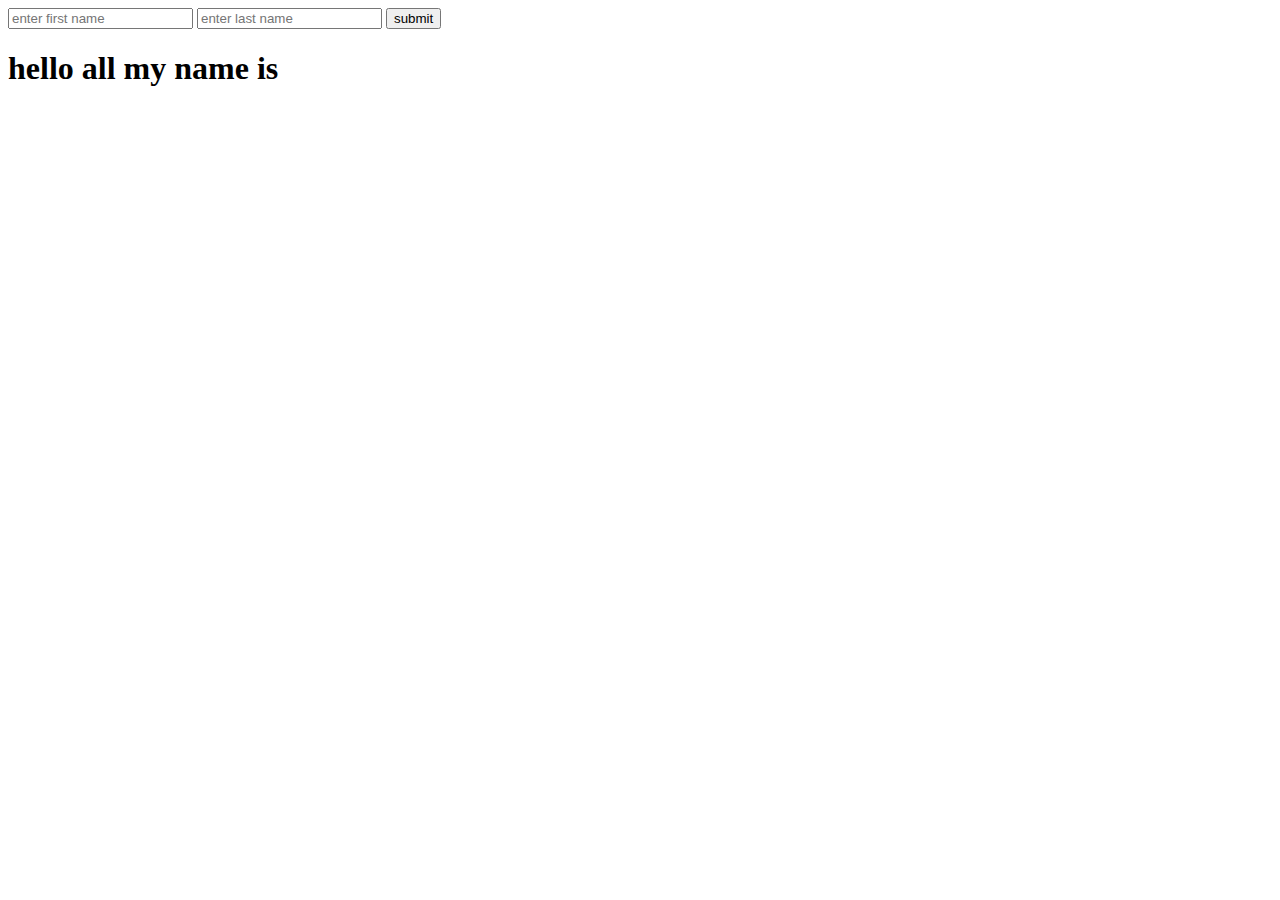
<file: button.html>
<!DOCTYPE html>
<html lang="en">
  <head>
    <meta charset="UTF-8" />
    <meta name="viewport" content="width=device-width, initial-scale=1.0" />
    <title>Document</title>
  </head>
  <body>
    <input type="text" id="fname" placeholder="enter first name" />
    <input type="text" id="lname" placeholder="enter last name" />
    <button id="btn">submit</button>
    <h1>hello all my name is <span id="fn"></span><span id="ln"></span></h1>
    <script>
      let fname = document.getElementById("fname");
      let lname = document.getElementById("lname");
      let btn = document.getElementById("btn");
      let fn = document.getElementById("fn");
      let ln = document.getElementById("ln");
      btn.addEventListener("click", () => {
        fn.innerText = fname.value;
        ln.innerText = lname.value;
        if (fname.value.length === 0 || lname.value.length === 0)
          console.log("Please give first and last name");
      });
    </script>
  </body>
</html>
</file>
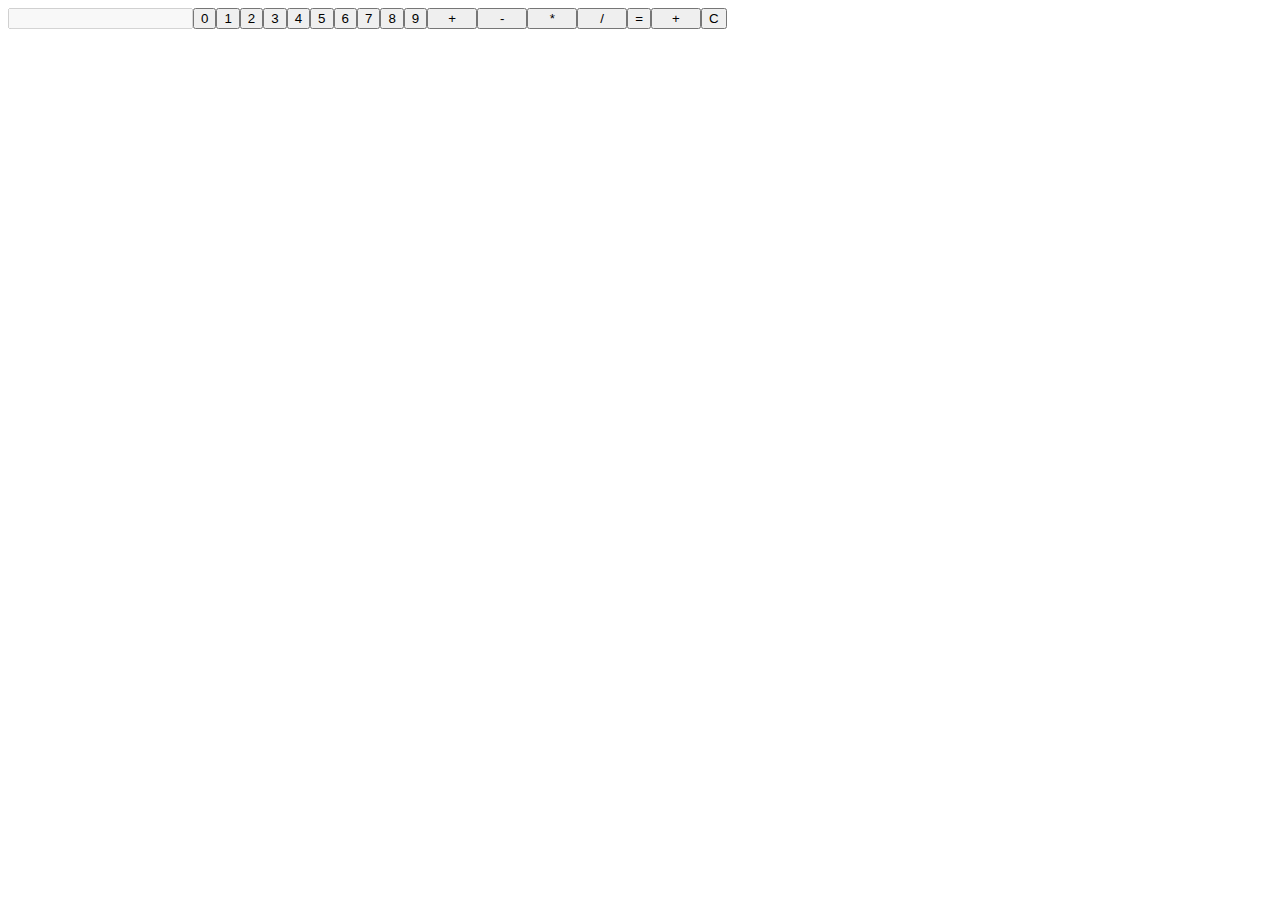
<file: calculator.html>
<!DOCTYPE html>
<html lang="en">
  <head>
    <meta charset="UTF-8" />
    <meta name="viewport" content="width=device-width, initial-scale=1.0" />
    <title>Document</title>
    <link rel="stylesheet" href="calculator.css" />
  </head>

  <body>
    <div class="calculator">
      <input type="text" id="display" disabled />

      <button onclick="append('0')">0</button>
      <button onclick="append('1')">1</button>
      <button onclick="append('2')">2</button>
      <button onclick="append('3')">3</button>
      <button onclick="append('4')">4</button>
      <button onclick="append('5')">5</button>
      <button onclick="append('6')">6</button>
      <button onclick="append('7')">7</button>
      <button onclick="append('8')">8</button>
      <button onclick="append('9')">9</button>
      <button class="operator" onclick="append('+')">+</button>
      <button class="operator" onclick="append('-')">-</button>
      <button class="operator" onclick="append('*')">*</button>
      <button class="operator" onclick="append('/')">/</button>
      <button class="equal" onclick="calculate()">=</button>
      <button class="operator" onclick="append('+')">+</button>
      <button class="clear" onclick="cleardisplay()">C</button>
    </div>
    <script src="calculator.js"></script>
  </body>
</html>
</file>
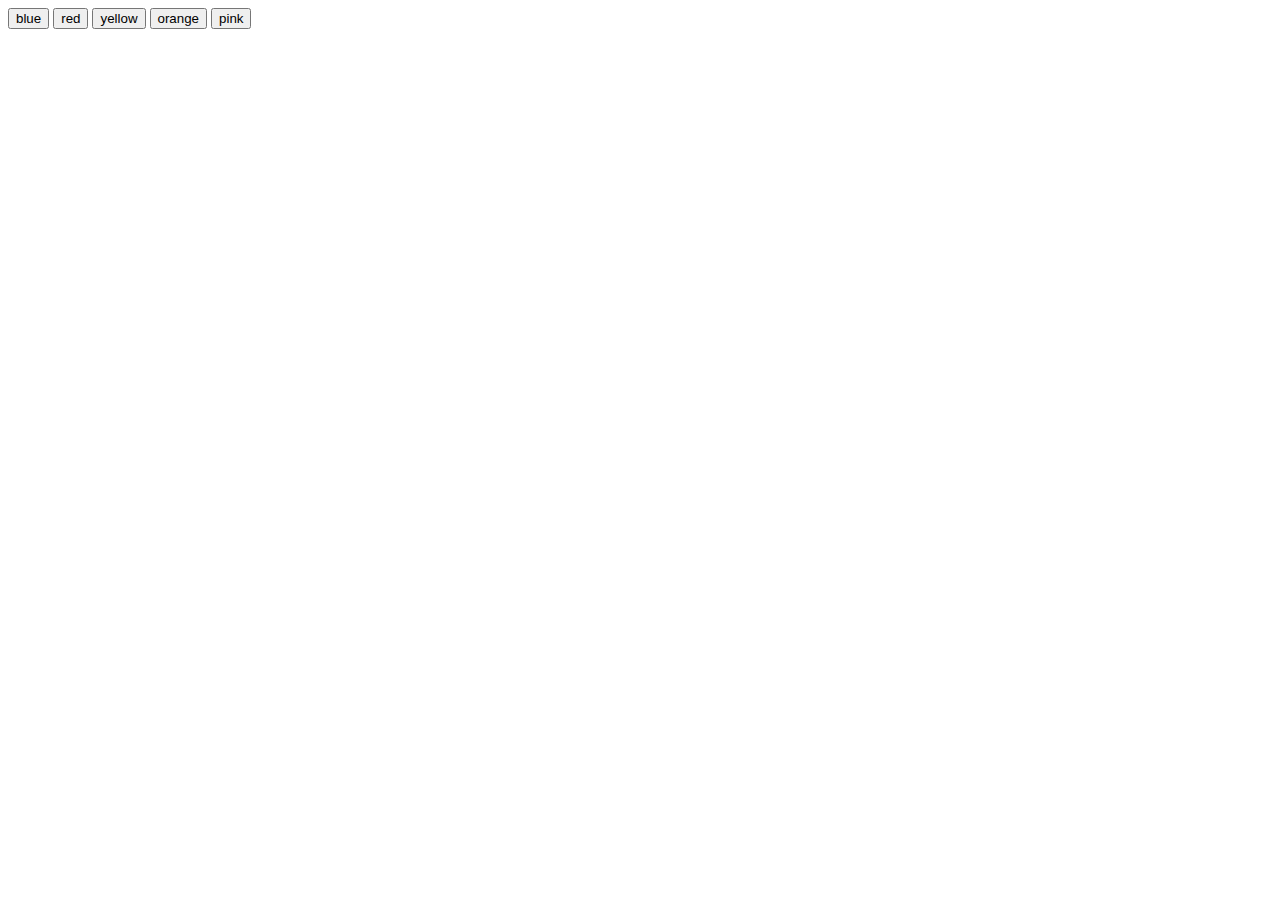
<file: color.html>
<!DOCTYPE html>
<html lang="en">
  <head>
    <meta charset="UTF-8" />
    <meta name="viewport" content="width=device-width, initial-scale=1.0" />
    <title>Document</title>
  </head>
  <body id="body">
    <button id="blue">blue</button>
    <button id="red">red</button>
    <button id="yellow">yellow</button>
    <button id="orange">orange</button>
    <button id="pink">pink</button>
    <script>
      let blue = document.getElementById("blue");
      let red = document.getElementById("red");
      let yellow = document.getElementById("yellow");
      let orange = document.getElementById("orange");
      let pink = document.getElementById("pink");
      let body = document.getElementById("body");
      document.getElementById("blue").addEventListener("click", function () {
        body.style.background = "blue";
      });
      document.getElementById("red").addEventListener("click", function () {
        body.style.background = "red";
      });
      document.getElementById("yellow").addEventListener("click", function () {
        body.style.background = "yellow";
      });
      document.getElementById("orange").addEventListener("click", function () {
        body.style.background = "orange";
      });
      document.getElementById("pink").addEventListener("click", function () {
        body.style.background = "pink";
      });
    </script>
  </body>
</html>
</file>
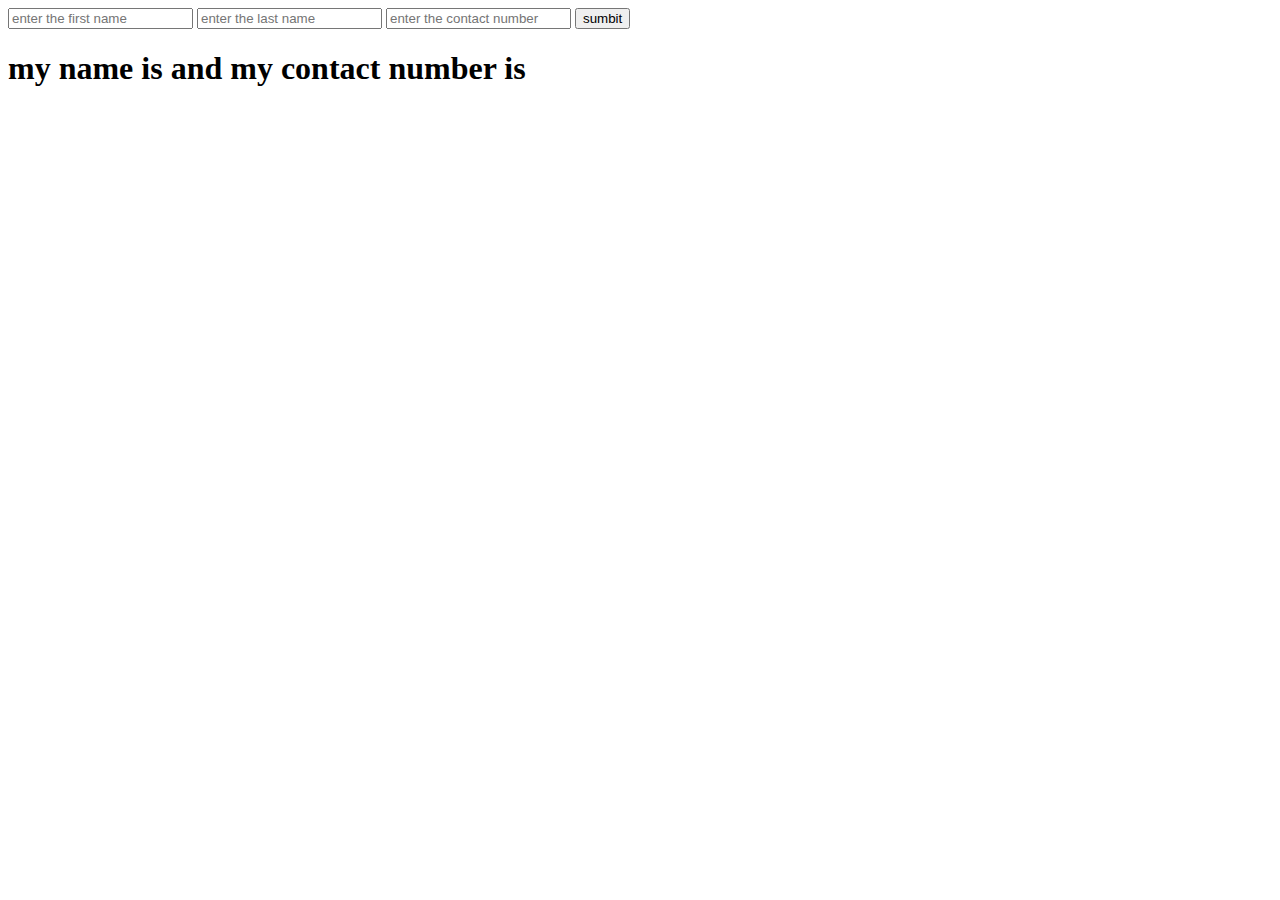
<file: form.html>
<!DOCTYPE html>
<html lang="en">
  <head>
    <meta charset="UTF-8" />
    <meta name="viewport" content="width=device-width, initial-scale=1.0" />
    <title>Document</title>
  </head>
  <body>
    <div class="container">
      <input type="text" id="fname" placeholder="enter the first name" />
      <input type="text" id="lname" placeholder="enter the last name" />
      <input type="tel" id="contact" placeholder="enter the contact number" />

      <button id="sumbit">sumbit</button>

      <h1 id="h1">
        my name is <span id="firstname"></span><span id="lastname"></span>and my
        contact number is <span id="con"></span>
      </h1>
    </div>

    <script>
      let fname = document.getElementById("fname");
      let lname = document.getElementById("lname");
      let contact = document.getElementById("contact");
      let h1 = document.getElementById("h1");

      let sumbit = document.getElementById("sumbit");

      sumbit.addEventListener("click", () => {
        fname.innerHTML = fname.value;
        lname.innerHTML = lname.value;
        contact.innerHTML = contact.value;
        h1.style.display = "block ";
      });
    </script>
  </body>
</html>
</file>
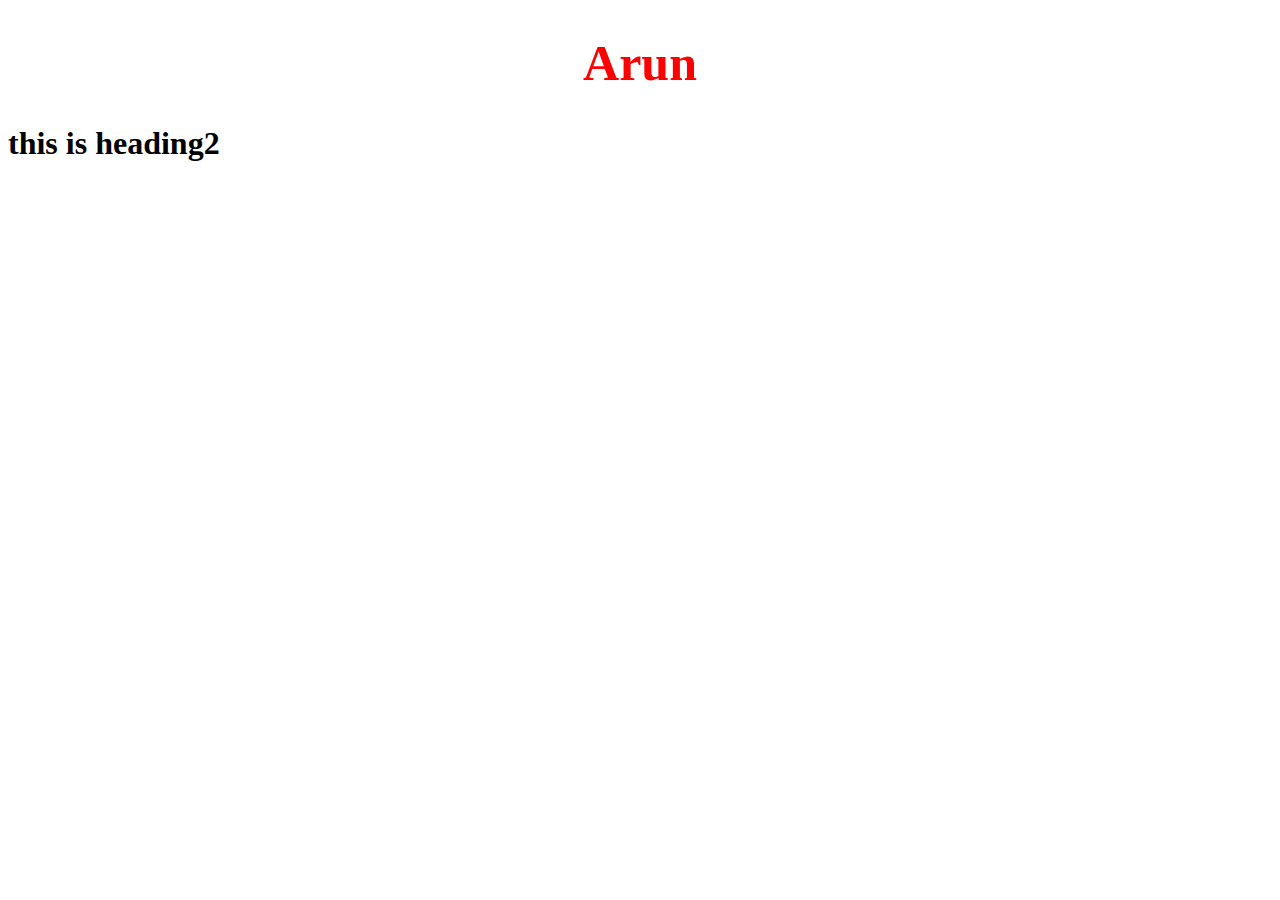
<file: manupulation.html>
<!DOCTYPE html>
<html lang="en">
  <head>
    <meta charset="UTF-8" />
    <meta name="viewport" content="width=device-width, initial-scale=1.0" />
    <title>Document</title>
  </head>
  <body>
    <h1 id="heading1" class="flop">This is heading1</h1>
    <h1 id="heading2" class="pop">this is heading2</h1>
    <script>
      let one = document.getElementById("heading1");
      console.log((one.id = "head1"), "this is id");
      console.log((one.className = "mudoo"), "this is class");
      one.innerHTML = "Arun";
      one.style.color = "red";
      one.style.textAlign = "center";
      one.style.fontSize = "50px";
    </script>
  </body>
</html>
</file>
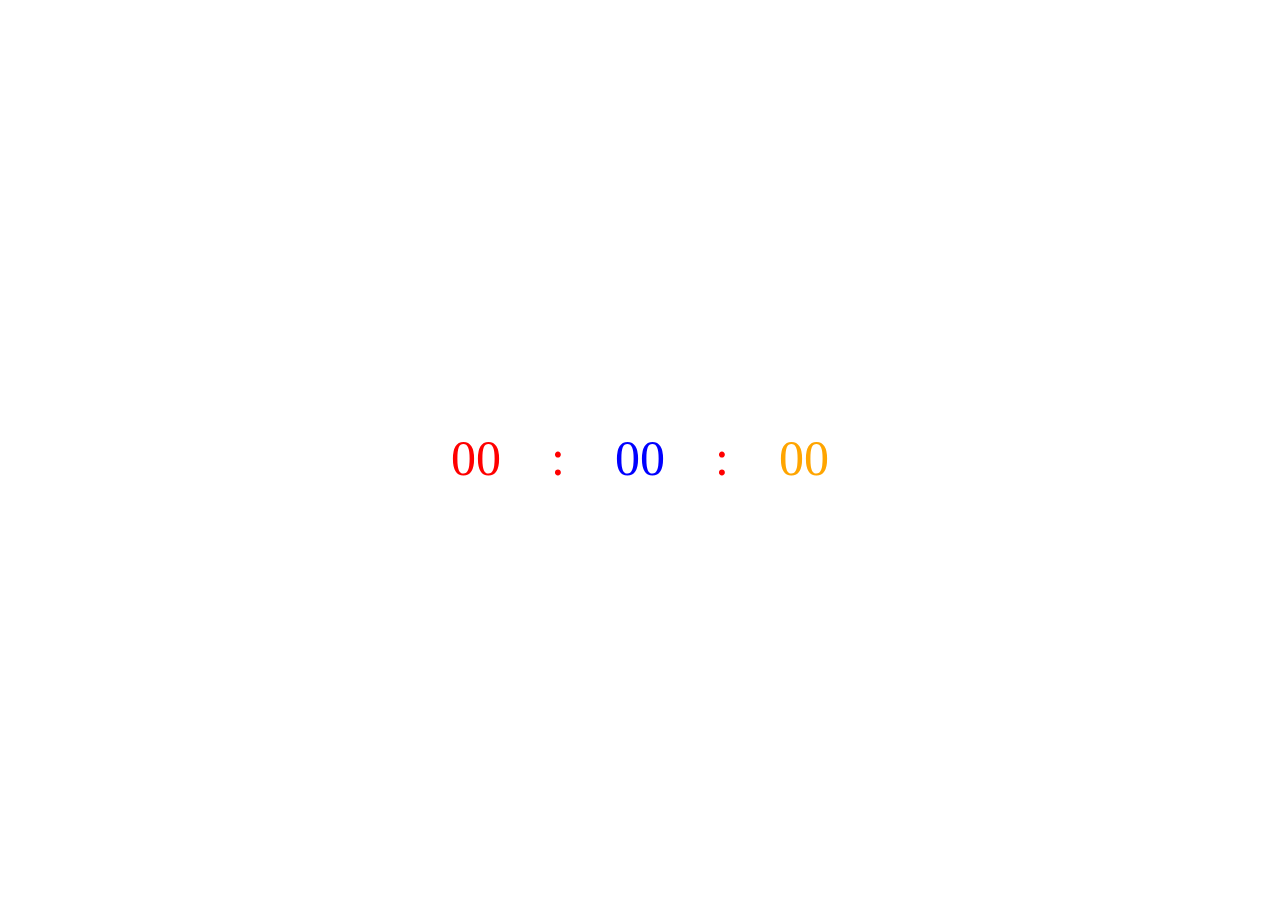
<file: manupulation1.html>
<!DOCTYPE html>
<html lang="en">
  <head>
    <meta charset="UTF-8" />
    <meta name="viewport" content="width=device-width, initial-scale=1.0" />
    <title>Document</title>
  </head>
  <body class="body">
    <div class="container">
      <li id="hrs">00</li>
      <li>:</li>
      <li id="min">00</li>
      <li>:</li>
      <li id="sec">00</li>
    </div>
    <script src="clock.js"></script>
  </body>
</html>
</file>
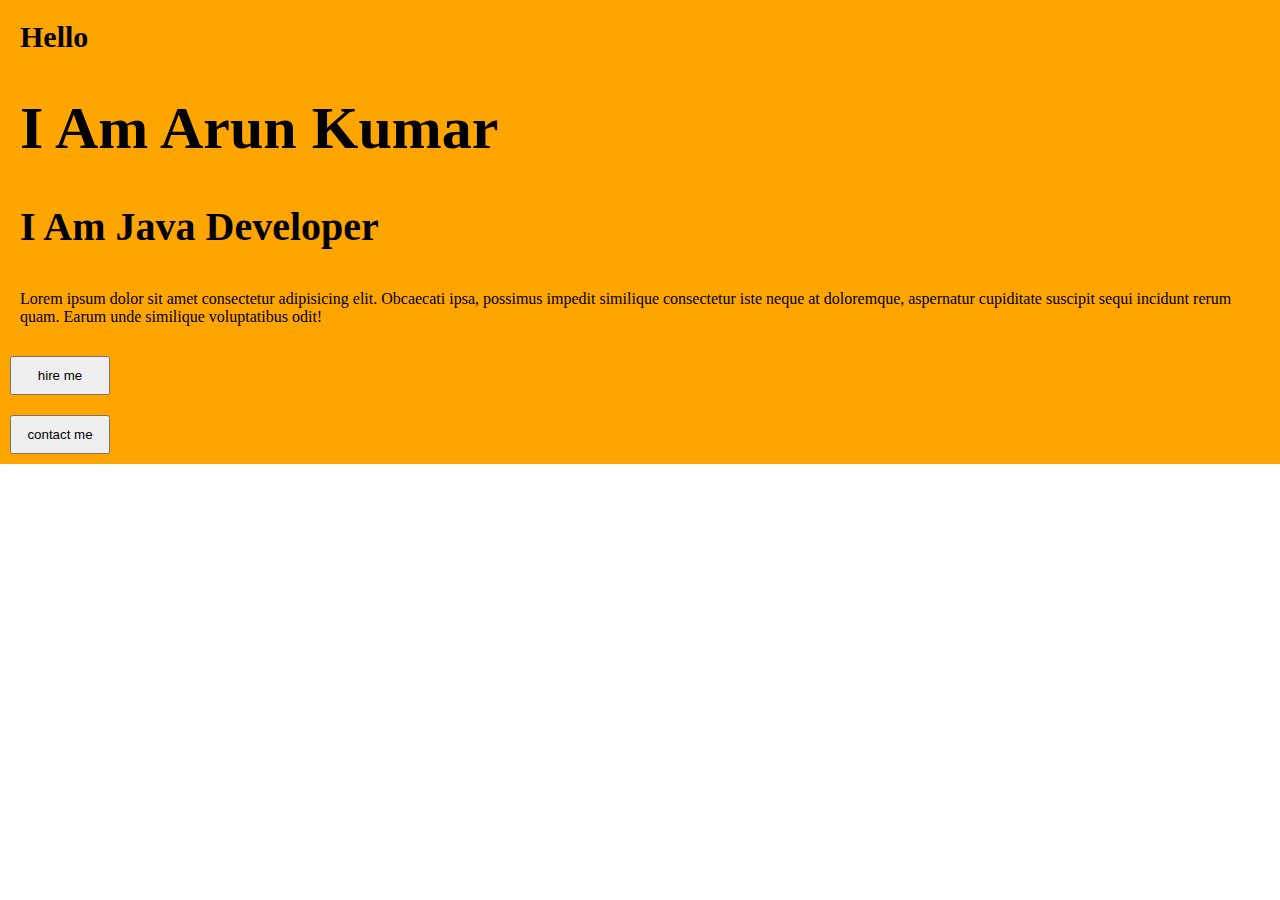
<file: potfolio.html>
<!DOCTYPE html>
<html lang="en">
  <head>
    <meta charset="UTF-8" />
    <meta name="viewport" content="width=device-width, initial-scale=1.0" />
    <title>Document</title>
  </head>
  <style>
    * {
      padding: 0px;
      margin: 0px;
    }
  </style>
  <body>
    <div id="text">
      <h1 id="head1">hello</h1>
      <h1 id="head2">I am arun kumar</h1>
      <h1 id="head3">i am java developer</h1>

      <p id="para">
        Lorem ipsum dolor sit amet consectetur adipisicing elit. Obcaecati ipsa,
        possimus impedit similique consectetur iste neque at doloremque,
        aspernatur cupiditate suscipit sequi incidunt rerum quam. Earum unde
        similique voluptatibus odit!
      </p>
      <button id="btn1">hire me</button>
      <button id="btn2">contact me</button>
    </div>
    <script src="portfolio.js"></script>
  </body>
</html>
</file>
<file: calculator.css>
.calculator {
  display: flex;
  /* flex-direction: column; */
  /* background-color: aqua; */
}
.operator {
  width: 50px;
}
</file>
